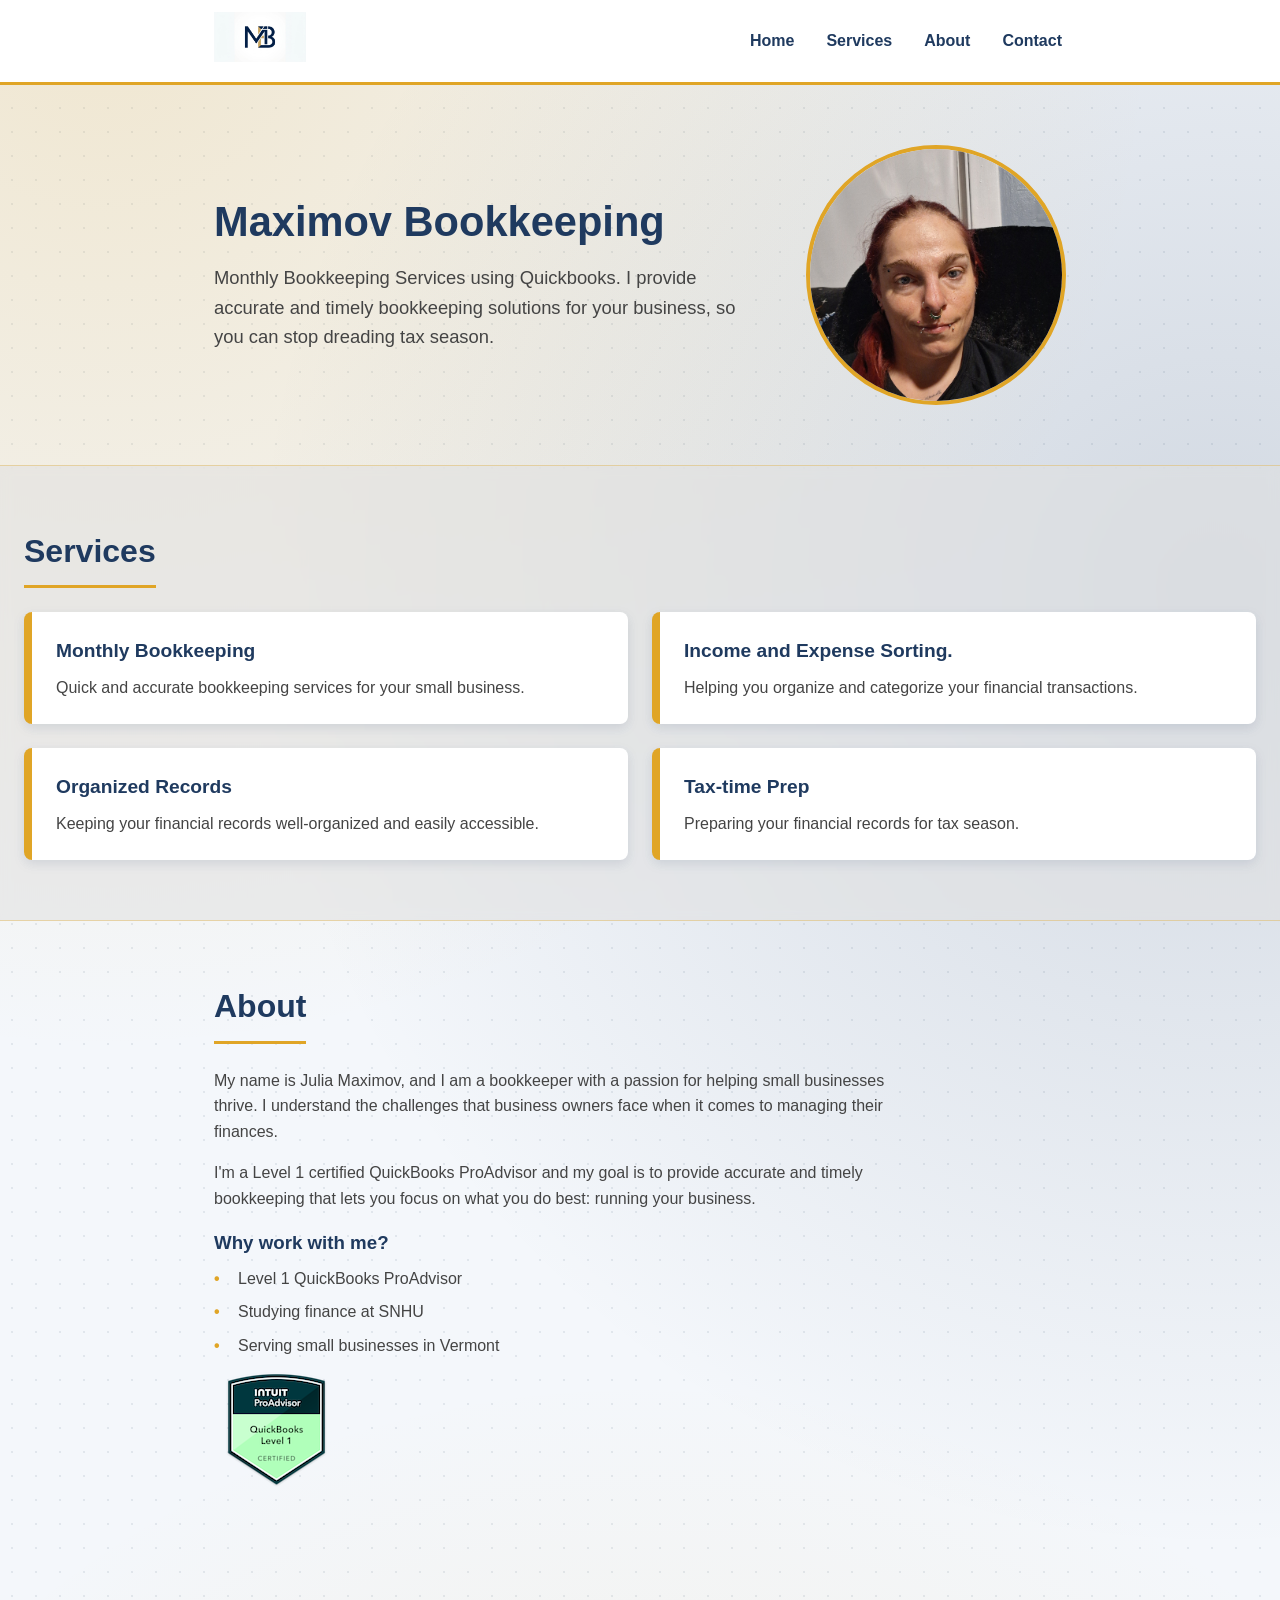
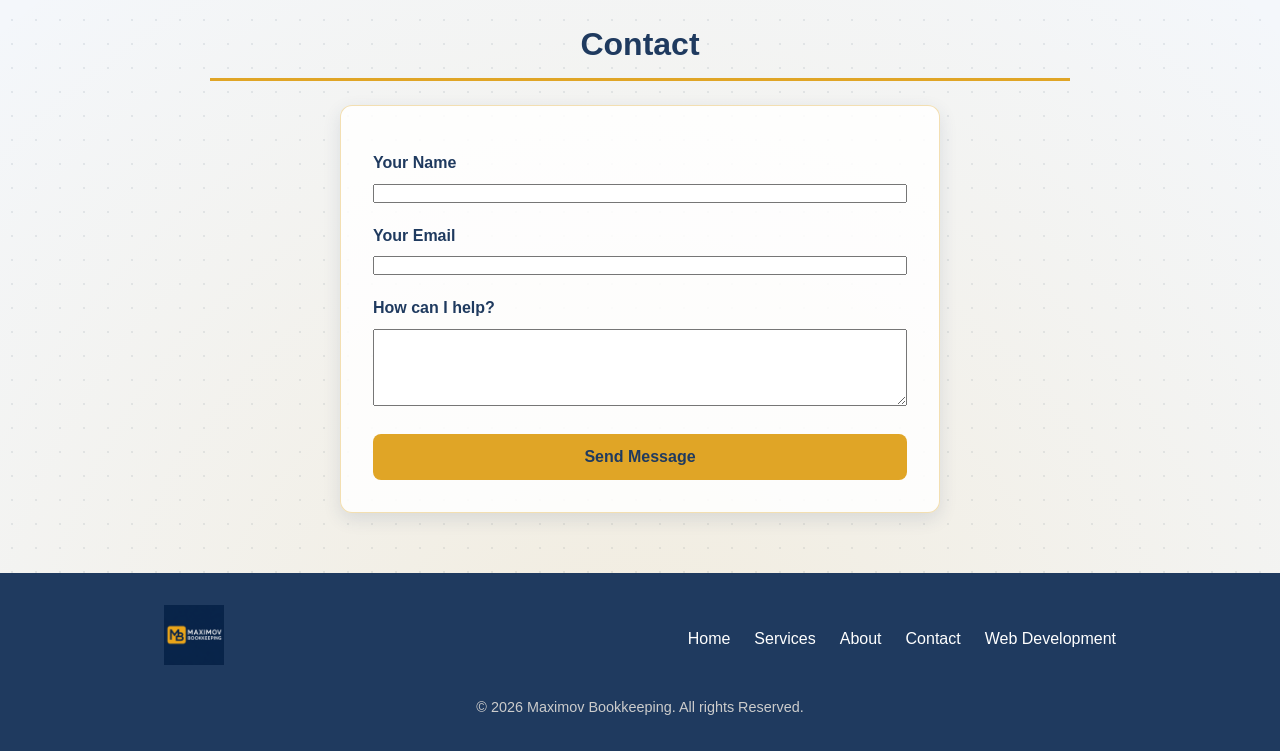
<file: index.html>
<!DOCTYPE html>
<html lang="en">
<head>
  <meta charset="UTF-8">
  <meta name="viewport" content="width=device-width, initial-scale=1.0">
  <title>Maximov Bookkeeping</title>
  <link rel="stylesheet" href="style.css">
</head>

<body>
  <header>
    <div class="container">
      <div class="row">
        <nav>
          <div class="img_wrapper">
            <figure>
              <img src="./assets/header_logo.png" alt="logo">
            </figure>
          </div>
          <ul>
            <li>
              <a href="/">Home</a>
            </li>
            <li>
              <a href="#services">Services</a>
            </li>
            <li>
              <a href="#about">About</a>
            </li>
            <li>
              <a href="#contact">Contact</a>
            </li>
          </ul>
        </nav>
      </div>
    </div>
 </header>

  <section id="home">
    <div>
      <h1>Maximov Bookkeeping</h1>
     <p>Monthly Bookkeeping Services using Quickbooks. I provide accurate and timely bookkeeping solutions for your business, so you can stop dreading tax season.</p>
    </div>
    <figure>
      <img src="./assets/header_img.jpg" class="header_img" alt="header image">
    </figure>
  </section>

  <section id="services">
    <h2>Services</h2>
    <div class="services_grid">
      <div class="services_card">
        <h3>Monthly Bookkeeping</h3>
        <p>Quick and accurate bookkeeping services for your small business.</p>
      </div>
      <div class="services_card">
        <h3>Income and Expense Sorting.</h3>
        <p>Helping you organize and categorize your financial transactions.</p>
      </div>
      <div class="services_card">
        <h3>Organized Records</h3>
        <p>Keeping your financial records well-organized and easily accessible.</p>
      </div>
      <div class="services_card">
        <h3>Tax-time Prep</h3>
        <p>Preparing your financial records for tax season.</p>
      </div>
    </div>
  </section>

  <section id="about">
    <h2>About</h2>
    <div class="about_wrapper">
      <p>My name is Julia Maximov, and I am a bookkeeper with a passion for helping small businesses thrive. I understand the challenges that business owners face when it comes to managing their finances.</p>
      <p>I'm a Level 1 certified QuickBooks ProAdvisor and my goal is to provide accurate and timely bookkeeping that lets you focus on what you do best: running your business.</p>
      <h3>Why work with me?</h3>
      <ul>
        <li>Level 1 QuickBooks ProAdvisor</li>
        <li>Studying finance at SNHU</li>
        <li>Serving small businesses in Vermont</li>
      </ul>
       <img src="./assets/level-1-badge.png">
    </div>
  </section>

  <section id="contact">
    <h2>Contact</h2>
    <form class="contact_form" action="https://formspree.io/f/xaeezlde" method="POST">
      <label for="name">Your Name</label>
      <input type="text" id="name" name="name" required>

      <label for="email">Your Email</label>
      <input type="email" id="email" name="email" required>

      <label for="message">How can I help?</label>
      <textarea id="message" name="message" rows="5" required></textarea>

      <button type="submit">Send Message</button>
    </form>
    <script src="index.js"></script>
  </section>

  <footer>
    <div class="container">
      <div class="row">
        <div class="footer_img-wrapper">
          <img src="./assets/footer_logo.png" class="footer_logo"alt="footer_logo">
        </div>
        <div class="footer_links">
          <ul>
            <li><a href="/">Home</a></li>
            <li><a href="#services">Services</a></li>
            <li><a href="#about">About</a></li>
            <li><a href="#contact">Contact</a></li>
            <li><a href="webDev.html">Web Development</a></li>
          </ul>
        </div>
      </div>
      <p class="footer_copy">&copy; 2026 Maximov Bookkeeping. All rights Reserved.</p>
    </div>
  </footer>
</body>
</html>
</file>
<file: style.css>
* {
  margin: 0;
  padding: 0;
  box-sizing: border-box;
}

html {
  scroll-behavior: smooth;
  scroll-padding-top: 90px;
}

html,
body {
  max-width: 100%;
  overflow-x: hidden;
}

body {
  font-family: Arial, sans-serif;
  line-height: 1.6;
  color: #222;
}

header {
  background: #ffffff;
  border-bottom: 3px solid #e0a526;
  position: sticky;
  top: 0;
  z-index: 1000;
}

img {
  max-width: 100%;
  height: auto;
}

nav {
  display: flex;
  justify-content: space-between;
  align-items: center;
  max-width: 900px;
  margin: 0 auto;
  padding: 12px 24px;
}

nav ul {
  display: flex;
  gap: 24px;
  list-style: none;
}

nav a { 
  text-decoration: none;
  color: #1f3a5f;
  font-weight: 700;
  padding: 8px 4px;
  border-bottom: 2px solid transparent;
}

nav a:hover {
  color: #b8860b;
  border-bottom-color: #e0a526;
}

.img_wrapper img {
  height: 50px;
  mix-blend-mode: multiply;
}

section {
  max-width: 900px;
  margin: 0 auto;
  padding: 60px 24px;
}

 /* Home Section */

#home {
  display: flex;
  align-items: center;
  justify-content: space-between;
  gap: 40px;
}

.home-text {
  flex: 1;
}

#home h1 {
  font-size: 2.6rem;
  line-height: 1.2;
  color: #1f3a5f;
  margin-bottom: 16px;
}

#home p {
  font-size: 1.15rem;
  color: #444;
}

#home figure {
  flex-shrink: 0;
}

#home img {
  width: 260px;
  height: 260px;
  object-fit: cover;
  border-radius: 50%;
  border: 4px solid #e0a526;
  display: block;
}

/* Services Section */

section h2 {
  font-size: 2rem;
  color: #1f3a5f;
  margin-bottom: 24px;
  padding-bottom: 8px;
  border-bottom: 3px solid #e0a526;
  display: inline-block;
}

.services_grid {
  display: grid;
  grid-template-columns: 1fr 1fr;
  gap: 24px;
}

.services_card {
  background: #ffffff;
  border-left: 8px solid #e0a526;
  border-radius: 8px;
  padding: 24px;
  box-shadow: 0 4px 12px rgba(31, 58, 95, 0.12);
}

#services {
  background: #f1f4f9;
  max-width: none;
}

.services_card h3 {
  color: #1f3a5f;
  font-size: 1.2rem;
  margin-bottom: 8px;
}

.services_card p {
  color: #444;
}

/* About Section */

.about_wrapper {
  max-width: 700px;
}

.about_wrapper p {
  color: #444;
  line-height: 1.6;
  margin-bottom: 16px;
}

.about_wrapper h3 {
  color: #1f3a5f;
  margin-bottom: 8px;
}

.about_wrapper ul {
  list-style: none;
  padding-left: 0;
}

.about_wrapper ul li {
  position: relative;
  padding-left: 24px;
  margin-bottom: 8px;
  color: #444;
}

.about_wrapper ul li::before {
  content:"\2022";
  color: #e0a526;
  font-weight: bold;
  position: absolute;
  left: 0;
}

/* Contact Section */

#contact {
  background: transparent;
  backdrop-filter: none;
  border: none;
  box-shadow: none;
  padding: 60px 20px;
}

.contact_form {
  display: flex;
  flex-direction: column;
  gap: 8px; 
  background: rgba(255, 255, 255, 0.85);
  padding: 32px;
  margin: 24px auto 0;
  max-width: 600px;
  border-radius: 12px;
  border: 1px solid rgba(224, 165, 38, 0.35);
  box-shadow: 0 6px 18px rgba(31, 58, 95, 0.12);
  box-sizing: border-box;
}

.contact_form label {
  color: #1f3a5f;
  font-weight: bold;
  margin-top: 12px;
}

#contact h2 {
  display: block;
  text-align: center;
}

.contact_form input,
.contact_form textarea {
  width: 100%;
  box-sizing: border-box;
}

.contact_form input:focus,
.contact_form textarea:focus {
  outline: none;
  border-color: #e0a526;
}

.contact_form button {
  margin-top: 20px;
  padding: 14px;
  background: #e0a526;
  color: #1f3a5f;
  font-size: 1rem;
  font-weight: bold;
  border: none;
  border-radius: 8px;
  cursor: pointer;
}

.contact_form button:hover {
  background: #1f3a5f;
  color: #ffffff;
}

.thanks a {
  color: #1f3a5f;
  font-weight: bold;
}

/*Footer Section */

footer {
  background: #1f3a5f;
  color: #ffffff;
  padding: 32px 0; 
}

footer .row {
  display: flex;
  justify-content: space-between;
  align-items: center;
  max-width: 1000px;
  margin: 0 auto;
  padding: 0 24px;
}

.footer_logo {
  height: 60px;
  width: auto;
}

.footer_links ul {
  list-style: none;
  display: flex;
  gap: 24px;
  margin: 0;
  padding: 0;
}

.footer_links a {
  color: #ffffff;
  text-decoration: none;
}

.footer_links a:hover {
  color: #e0a526;
}

.footer_copy {
  text-align: center;
  color: #cccccc;
  font-size: 0.9rem;
  margin-top: 24px;
}

.work_grid {
  display: grid;
  grid-template-columns: repeat(auto-fit, minmax(260px,1fr));
  gap: 20px;
  margin: 24px 0;
}

.work_grid img {
  width: 100%;
  height: auto;
  border-radius: 8px;
  border: 2px solid #e0a526;
  box-shadow: 0 4px 12px rgba(0, 0, 0, 0.15);
}

.work_links {
  display: flex;
  gap: 16px;
  flex-wrap: wrap;
}

.work_links a {
  background: #1f3a5f;
  color: #ffffff;
  padding: 10px 20px;
  border-radius: 6px;
  text-decoration: none;
  font-weight: bold;
}

.work_links a:hover {
  background: #e0a526;
  color: #1f3a5f;
}

/* Mobile Responsiveness */

@media (max-width: 850) {
  footer .row {
    flex-direction: column;
    gap: 20px;
    text-align: center;
  }

  .footer_links ul {
    flex-wrap: wrap;
    justify-content: center;
    gap: 16px;
  }
}

@media (max-width: 768px) {
  header nav, 
  footer nav {
    flex-wrap: wrap;
    justify-content: center;
    gap: 10px;
  }

  input, 
  textarea {
    padding: 12px;
    font-size: 16px;
  }
}

@media (max-width: 700px) {
  .services_grid {
    grid-template-columns: 1fr;
  }
}

@media (max-width: 600px) {
   #home {
    display: flex;
    flex-direction: column;
    align-items: center;
    grid-template-columns: 1fr;
    text-align: center;
    gap: 20px;
  }
}

@media (max-width: 550px) {
  .img_wrapper img,
  .footer_logo {
    max-width: 100%;
    height: 50px;
    width: auto;
    object-fit: contain;
  }

  nav {
    flex-direction: column;
    gap: 12px;
    padding: 12px;
  }

  nav ul {
    flex-wrap: wrap;
    justify-content: center;
    gap: 12px;
  }

  footer.row {
    flex-direction: column;
    align-items: center;
    gap: 16px;
    text-align: center;
  }

  .footer_links ul {
    flex-wrap: wrap;
    justify-content: center;
    gap: 12px;
  }

  #home img.header_img {
    width: 200px;
    height: 200px;
    max-width: 100%;
    object-fit: cover;
    border-radius: 50%;
  }
}

body {
   background-color: #f4f7fb;
    background-image: 
      radial-gradient(circle at 8% 0%, rgba(224, 165, 38, 0.20), transparent 40%),
     radial-gradient(circle at 95% 25%, rgba(31, 58, 95, 0.16), transparent 45%),
      radial-gradient(circle at 50% 100%, rgba(224, 165, 38, 0.14), transparent 40%),
      radial-gradient(rgba(31, 58, 95, 0.09) 1px, transparent 1px);
  background-size: auto, auto, auto, 24px 24px;
  background-repeat: no-repeat, no-repeat, no-repeat, repeat;
}

section {
  background: transparent;
}

#services {
  background: rgba(225, 225, 225, 0.55);
  backdrop-filter: blur(6px);
  border-top: 1px solid rgba(224, 165, 38, 0.35);
  border-bottom: 1px solid rgba(224, 165, 38, 0.35);
}
</file>
